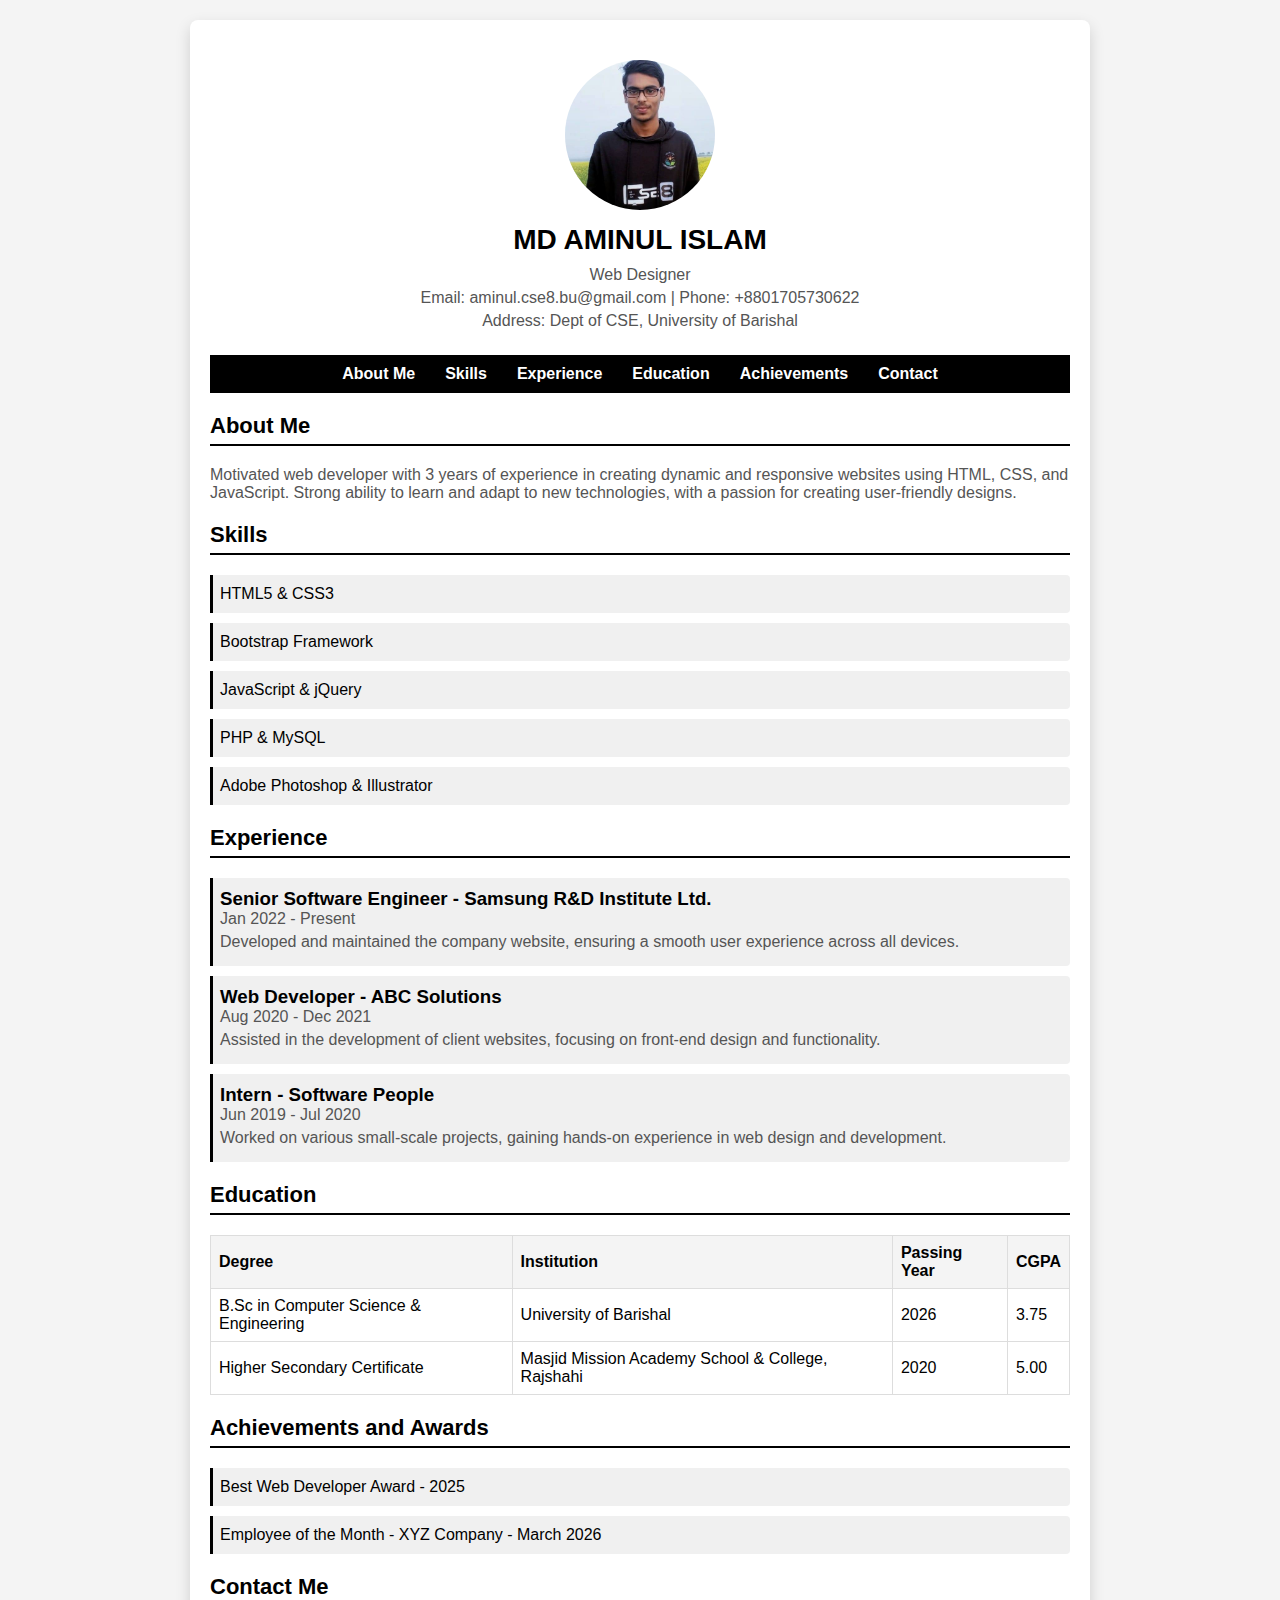
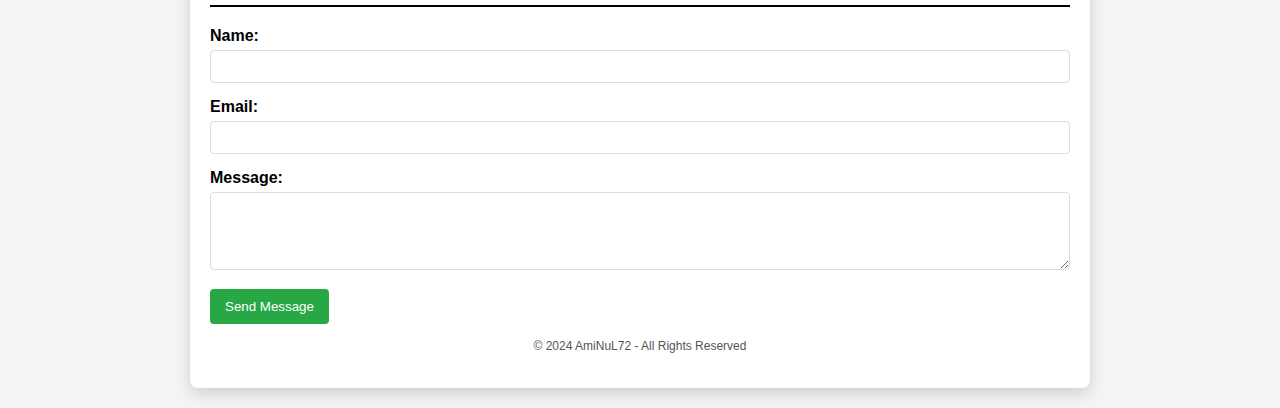
<file: Practice01/index.html>
<!DOCTYPE html>
<html lang="en">
<head>
    <meta charset="UTF-8">
    <meta name="viewport" content="width=device-width, initial-scale=1.0">
    <title>Professional CV</title>
    <link rel="stylesheet" href="styles.css">
</head>
<body>
    <div class="container">
        <!-- Header Section -->
        <header>
            <div class="profile">
                <img src="Images/Aminul03_Photo.jpg" alt="Profile Picture" class="profile-img">
                <h1>MD AMINUL ISLAM</h1>
                <p>Web Designer</p>
                <p>Email: aminul.cse8.bu@gmail.com | Phone: +8801705730622</p>
                <p>Address: Dept of CSE, University of Barishal</p>
            </div>
        </header>

        <!-- Navigation Section -->
        <nav>
            <ul>
                <li><a href="#about_me">About Me</a></li>
                <li><a href="#skills">Skills</a></li>
                <li><a href="#experience">Experience</a></li>
                <li><a href="#education">Education</a></li>
                <li><a href="#achievements">Achievements</a></li>
                <li><a href="#contact">Contact</a></li>
            </ul>
        </nav>

        <!-- About Me Section -->
        <section class="about_me" id="about_me">
            <h2>About Me</h2>
            <p>Motivated web developer with 3 years of experience in creating dynamic and responsive websites using HTML, CSS, and JavaScript. Strong ability to learn and adapt to new technologies, with a passion for creating user-friendly designs.</p>
        </section>

        <!-- Skills Section -->
        <section class="skills" id="skills">
            <h2>Skills</h2>
            <ul>
                <li>HTML5 & CSS3</li>
                <li>Bootstrap Framework</li>
                <li>JavaScript & jQuery</li>
                <li>PHP & MySQL</li>
                <li>Adobe Photoshop & Illustrator</li>
            </ul>
        </section>

        <!-- Experience Section -->
        <section class="skills" id="experience">
            <h2>Experience</h2>
            <ul>
                <li><div class="job">
                    <h3>Senior Software Engineer - Samsung R&D Institute Ltd.</h3>
                    <p class="dates">Jan 2022 - Present</p>
                    <p>Developed and maintained the company website, ensuring a smooth user experience across all devices.</p>
                </div></li>
                <li><div class="job">
                    <h3>Web Developer - ABC Solutions</h3>
                    <p class="dates">Aug 2020 - Dec 2021</p>
                    <p>Assisted in the development of client websites, focusing on front-end design and functionality.</p>
                </div></li>
                <li><div class="job">
                    <h3>Intern - Software People</h3>
                    <p class="dates">Jun 2019 - Jul 2020</p>
                    <p>Worked on various small-scale projects, gaining hands-on experience in web design and development.</p>
                </div></li>
            </ul>
        </section>

        <!-- Education Section -->
        <section id="education" class="education">
            <h2>Education</h2>
            <table>
                <thead>
                    <tr>
                        <th>Degree</th>
                        <th>Institution</th>
                        <th>Passing Year</th>
                        <th>CGPA</th>
                    </tr>
                </thead>
                <tbody>
                    <tr>
                        <td>B.Sc in Computer Science & Engineering</td>
                        <td>University of Barishal</td>
                        <td>2026</td>
                        <td>3.75</td>
                    </tr>
                    <tr>
                        <td>Higher Secondary Certificate</td>
                        <td>Masjid Mission Academy School & College, Rajshahi</td>
                        <td>2020</td>
                        <td>5.00</td>
                    </tr>
                </tbody>
            </table>
        </section>

        <!-- Achievements Section -->
        <section id="achievements" class="achievements">
            <h2>Achievements and Awards</h2>
            <ul>
                <li>Best Web Developer Award - 2025</li>
                <li>Employee of the Month - XYZ Company - March 2026</li>
            </ul>
        </section>

        <!-- Contact Form Section -->
        <section id="contact" class="contact">
            <h2>Contact Me</h2>
            <form action="#">
                <div class="form_group">
                    <label for="name">Name:</label>
                    <input type="text" id="name" name="name" required>
                </div>
                <div class="form_group">
                    <label for="email">Email:</label>
                    <input type="email" id="email" name="email" required>
                </div>
                <div class="form_group">
                    <label for="message">Message:</label>
                    <textarea id="message" name="message" rows="4" required></textarea>
                </div>
                <button type="submit">Send Message</button>
            </form>
        </section>

        <!-- Footer Section -->
        <footer>
            <p>&copy; 2024 AmiNuL72 - All Rights Reserved</p>
        </footer>
    </div>
</body>
</html>
</file>
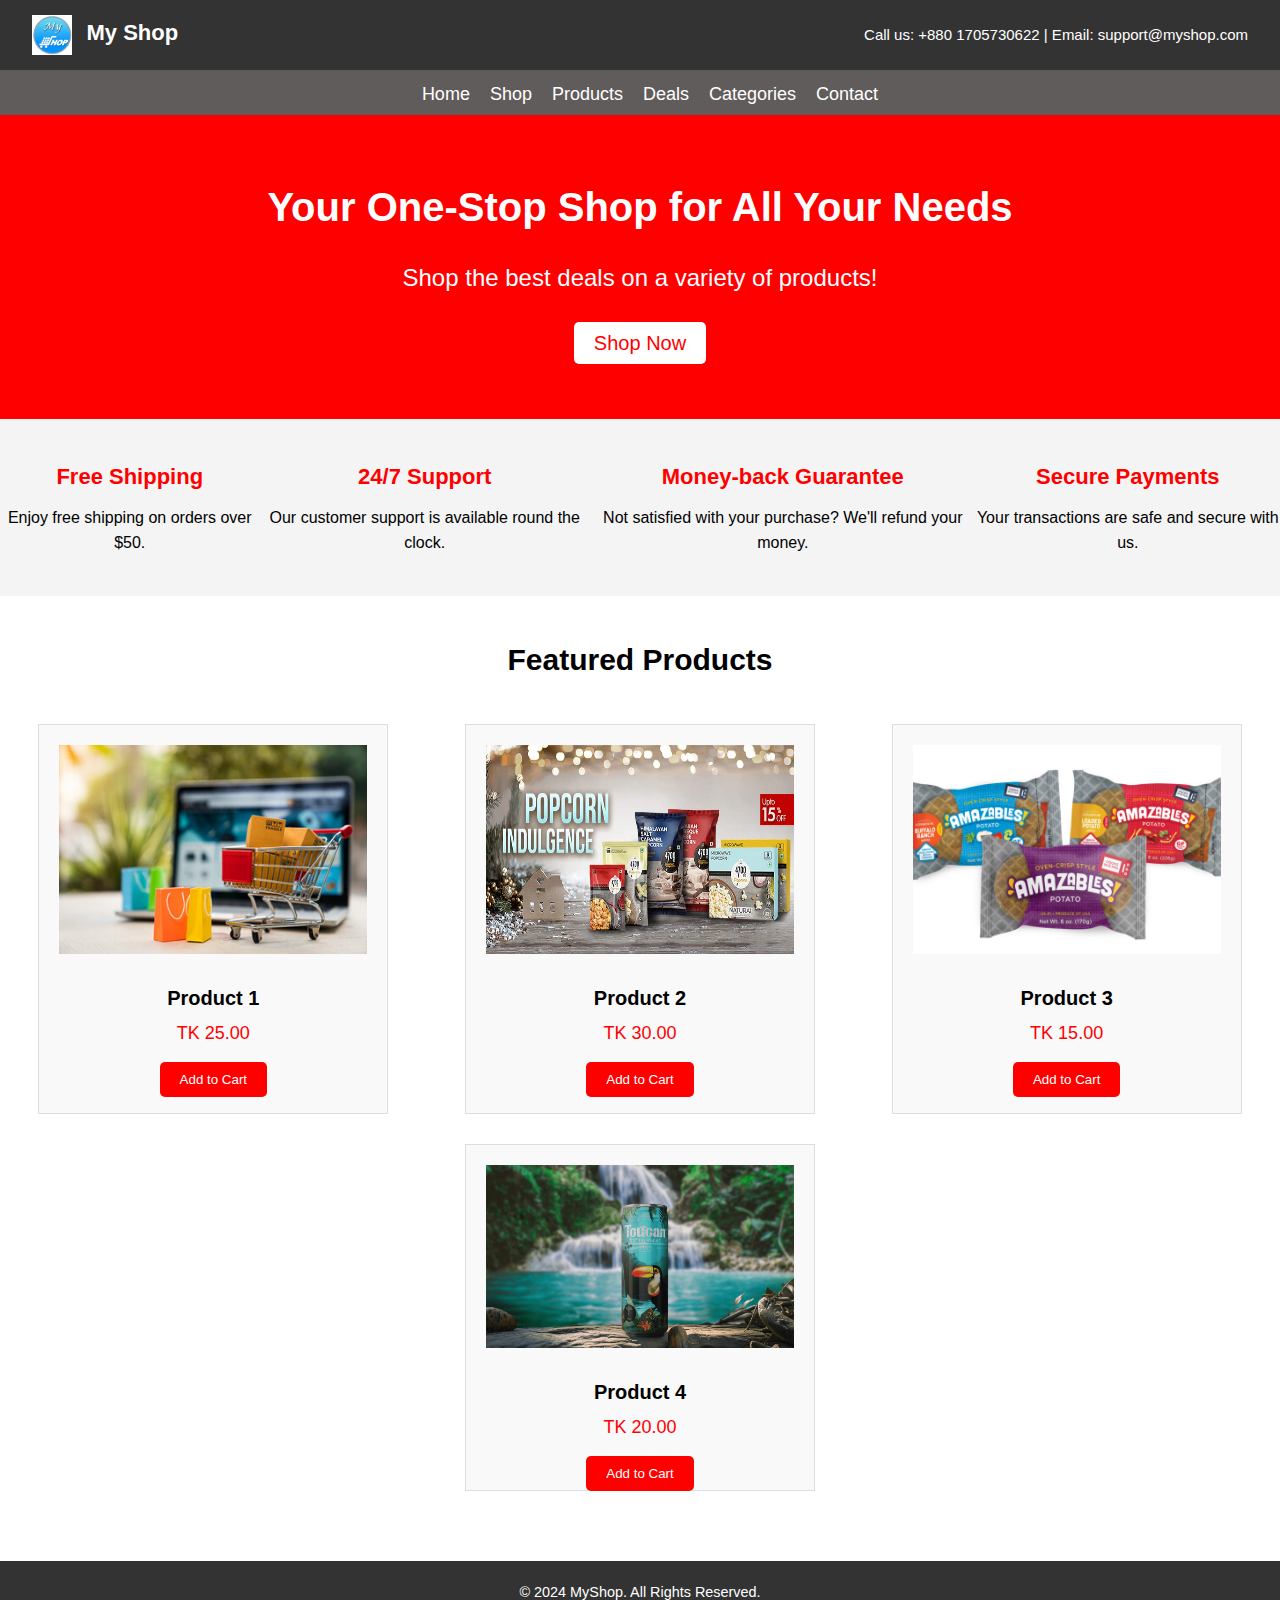
<file: Practice02/index.html>
<!DOCTYPE html>
<html lang="en">
<head>
    <meta charset="UTF-8">
    <meta name="viewport" content="width=device-width, initial-scale=1.0">
    <title>My Shop</title>
    <link rel="stylesheet" href="style.css">
</head>
<body>
    <!-- Header Section -->
    <header>
        <div class="navbar">
            <div class="logo">
                <img src="Images/logo.png" alt="My Shop">
                <span>My Shop</span>
            </div>
            <div class="contact-info">
                <p>Call us: +880 1705730622 | Email: support@myshop.com</p>
            </div>
        </div>
        <div class="navbar2">
            <nav>
                <ul>
                    <li><a href="#">Home</a></li>
                    <li><a href="#">Shop</a></li>
                    <li><a href="#products">Products</a></li>
                    <li><a href="#">Deals</a></li>
                    <li><a href="#">Categories</a></li>
                    <li><a href="#">Contact</a></li>
                </ul>
            </nav>
        </div>
    </header>

    <!-- Hero Section -->
    <section class="hero">
        <h1>Your One-Stop Shop for All Your Needs</h1>
        <p>Shop the best deals on a variety of products!</p>
        <a href="#products" class="btn">Shop Now</a>
    </section>

    <!-- Features Section -->
    <section class="features">
        <div class="feature">
            <h3>Free Shipping</h3>
            <p>Enjoy free shipping on orders over $50.</p>
        </div>
        <div class="feature">
            <h3>24/7 Support</h3>
            <p>Our customer support is available round the clock.</p>
        </div>
        <div class="feature">
            <h3>Money-back Guarantee</h3>
            <p>Not satisfied with your purchase? We'll refund your money.</p>
        </div>
        <div class="feature">
            <h3>Secure Payments</h3>
            <p>Your transactions are safe and secure with us.</p>
        </div>
    </section>

    <!-- Featured Products Section -->
    <section id="products" class="products">
        <h2>Featured Products</h2>
        <div class="product-grid">
            <div class="product-card">
                <img src="Images/Product01.jpg" alt="Product 1">
                <h3>Product 1</h3>
                <p>TK 25.00</p>
                <button>Add to Cart</button>
            </div>
            <div class="product-card">
                <img src="Images/Product02.jpg" alt="Product 2">
                <h3>Product 2</h3>
                <p>TK 30.00</p>
                <button>Add to Cart</button>
            </div>
            <div class="product-card">
                <img src="Images/Product03.jpg" alt="Product 3">
                <h3>Product 3</h3>
                <p>TK 15.00</p>
                <button>Add to Cart</button>
            </div>
            <div class="product-card">
                <img src="Images/Product04.png" alt="Product 4">
                <h3>Product 4</h3>
                <p>TK 20.00</p>
                <button>Add to Cart</button>
            </div>
        </div>
    </section>

    <!-- Footer Section -->
    <footer>
        <p>© 2024 MyShop. All Rights Reserved.</p>
    </footer>
</body>
</html>
</file>
<file: Practice01/styles.css>
* {
    margin: 0;
    padding: 0;
    box-sizing: border-box;
    font-family: Arial, sans-serif;
}

body {
    background-color: #f4f4f4;
    padding: 20px;
}

.container {
    max-width: 900px;
    margin: 0 auto;
    background-color: #fff;
    padding: 20px;
    border-radius: 8px;
    box-shadow: 0 6px 15px rgba(0, 0, 0, 0.15);
}

header {
    text-align: center;
    padding: 20px 0;
}

.profile-img {
    width: 150px;
    height: 150px;
    border-radius: 50%;
    margin-bottom: 10px;
}

h1 {
    font-size: 28px;
    margin-bottom: 10px;
}

p {
    margin-bottom: 5px;
    color: #555;
}

nav ul {
    display: flex;
    justify-content: center;
    background-color: #000;
    padding: 10px 0;
}

nav ul li {
    list-style: none;
    margin: 0 15px;
}

nav ul li a {
    color: #fff;
    text-decoration: none;
    font-weight: bold;
}

h2 {
    font-size: 22px;
    border-bottom: 2px solid #000;
    padding-bottom: 5px;
    margin: 20px 0;
}

.skills ul, .achievements ul {
    list-style: none;
    padding: 0;
}

.skills ul li, .achievements ul li {
    position: relative;
    padding-left: 25px;
    margin-bottom: 10px;
    background-color: #f0f0f0;
    padding: 10px;
    border-radius: 4px;
}

.skills ul li::before, .achievements ul li::before {
    content: "";
    position: absolute;
    left: 0px;
    top: 50%;
    transform: translateY(-50%);
    width: 3px;
    height: 100%;
    background-color: #000;
}

.experience .job {
    margin-bottom: 20px;
}

.experience h3 {
    font-size: 20px;
    margin-bottom: 5px;
}

.experience .dates {
    font-size: 14px;
    color: #777;
    margin-bottom: 10px;
}

.education table {
    width: 100%;
    border-collapse: collapse;
    margin: 20px 0;
}

.education table, .education th, .education td {
    border: 1px solid #ddd;
    padding: 8px;
    text-align: left;
}

.education th {
    background-color: #f4f4f4;
    font-weight: bold;
}

.form_group {
    margin-bottom: 15px;
}

form label {
    display: block;
    margin-bottom: 5px;
    font-weight: bold;
}

form input, form textarea {
    width: 100%;
    padding: 8px;
    border: 1px solid #ddd;
    border-radius: 4px;
}

form button {
    background-color: #28a745;
    color: white;
    padding: 10px 15px;
    border: none;
    border-radius: 4px;
    cursor: pointer;
}

form button:hover {
    background-color: #218838;
}

footer {
    font-size: 12px;
    text-align: center;
    padding: 10px 0;
    /* background-color: #f4f4f4; */
    margin-top: 5px;
}

/* Responsive Design */
@media (max-width: 768px) {
    .container {
        padding: 10px;
    }

    nav ul {
        flex-direction: column;
    }

    nav ul li {
        margin: 10px 0;
    }

    .profile-img {
        width: 80px;
    }

    h1 {
        font-size: 24px;
    }

    .skills ul li, .achievements ul li {
        padding: 10px;
    }
}

@media (max-width: 480px) {
    h1 {
        font-size: 20px;
    }

    .profile-img {
        width: 60px;
    }

    nav ul li {
        margin: 5px 0;
    }

    .skills ul li, .achievements ul li {
        padding: 8px;
    }

    .experience h3 {
        font-size: 18px;
    }
}
</file>
<file: Practice02/style.css>
/* General Styles */
* {
    margin: 0;
    padding: 0;
    box-sizing: border-box;
    font-family: Arial, sans-serif;
}
body {
    line-height: 1.6;
}
img {
    max-width: 100%;
    height: auto;
}
/* Header Section */
header {
    background-color: #333;
    color: white;
    padding-top: 10px;
}
.navbar {
    display: flex;
    justify-content: space-between;
    align-items: center;
    height: 60px;
    width: 95%;
    padding-bottom: 10px;
    margin: auto;
}
.navbar2 {
    display: flex;
    justify-content:space-around;
    padding-top: 10px;
    background-color:#615c5c;
    height: 45px;
    width: 100%;
    margin: 0px;
}
.logo img {
    width: 40px;
    height: 40px;
    vertical-align: middle;
}
.logo span {
    font-size: 22px;
    font-weight: bold;
    margin-left: 10px;
}
nav ul {
    list-style: none;
    display: flex;
}
nav ul li {
    margin-left: 20px;
}
nav ul li a {
    color: white;
    text-decoration: none;
    font-size: 18px;
}

.contact-info {
    font-size: 15px;
}

/* Hero Section */
.hero {
    background-color: red;
    color: white;
    text-align: center;
    padding: 60px 0;
}

.hero h1 {
    font-size: 40px;
    margin-bottom: 20px;
}

.hero p {
    font-size: 24px;
    margin-bottom: 30px;
}

.hero .btn {
    background-color: white;
    color: red;
    padding: 10px 20px;
    text-decoration: none;
    border-radius: 5px;
    font-size: 20px;
}

/* Features Section */
.features {
    display: flex;
    justify-content: space-around;
    padding: 40px 0;
    background-color: #f4f4f4;
}

.feature {
    text-align: center;
}

.feature h3 {
    color: red;
    font-size: 22px;
    margin-bottom: 10px;
}

/* Products Section */
.products {
    text-align: center;
    padding: 40px 0;
    background-color: #fff;
}

.products h2 {
    font-size: 30px;
    margin-bottom: 40px;
}

.product-grid {
    display: flex;
    justify-content: space-around;
    flex-wrap: wrap;
}

.product-card {
    background-color: #f9f9f9;
    padding: 20px;
    border: 1px solid #ddd;
    width: 350px;
    margin-bottom: 30px;
    text-align: center;
}

.product-card img {
    width: 100%;
    height: 60%;
    margin-bottom: 20px;
}

.product-card h3 {
    font-size: 20px;
    margin-bottom: 5px;
}

.product-card p {
    font-size: 18px;
    color: red;
    margin-bottom: 15px;
}

.product-card button {
    background-color: red;
    color: white;
    border: none;
    padding: 10px 20px;
    cursor: pointer;
    border-radius: 5px;
}

/* Footer Section */
footer {
    background-color: #333;
    color: white;
    text-align: center;
    padding: 20px 0;
    font-size: 0.9rem;
}

/* Responsive Design */
@media (max-width: 768px) {
    .navbar {
        flex-direction: column;
        text-align: center;
    }
    .navbar2 {
        flex-direction: column;
        text-align: center;
    }
    nav ul {
        flex-direction: column;
    }

    nav ul li {
        margin-left: 0;
        margin-bottom: 10px;
    }

    .hero h1 {
        font-size: 2rem;
    }

    .hero p {
        font-size: 1rem;
    }

    .features {
        flex-direction: column;
        padding: 20px 0;
    }

    .feature h3 {
        font-size: 1rem;
    }

    .product-grid {
        flex-direction: column;
        align-items: center;
    }

    .product-card {
        width: 90%;
        margin-bottom: 20px;
    }
}

@media (max-width: 480px) {
    .hero {
        padding: 40px 0;
    }

    .hero h1 {
        font-size: 1.8rem;
    }

    .hero p {
        font-size: 0.9rem;
    }

    .hero .btn {
        font-size: 0.9rem;
        padding: 8px 15px;
    }

    .products h2 {
        font-size: 1.5rem;
    }

    .feature h3 {
        font-size: 0.9rem;
    }

    .feature p {
        font-size: 0.8rem;
    }

    .product-card {
        width: 100%;
        padding: 10px;
    }

    .product-card h3 {
        font-size: 1rem;
    }

    .product-card p {
        font-size: 0.9rem;
    }

    .product-card button {
        padding: 8px 15px;
    }
}
</file>
